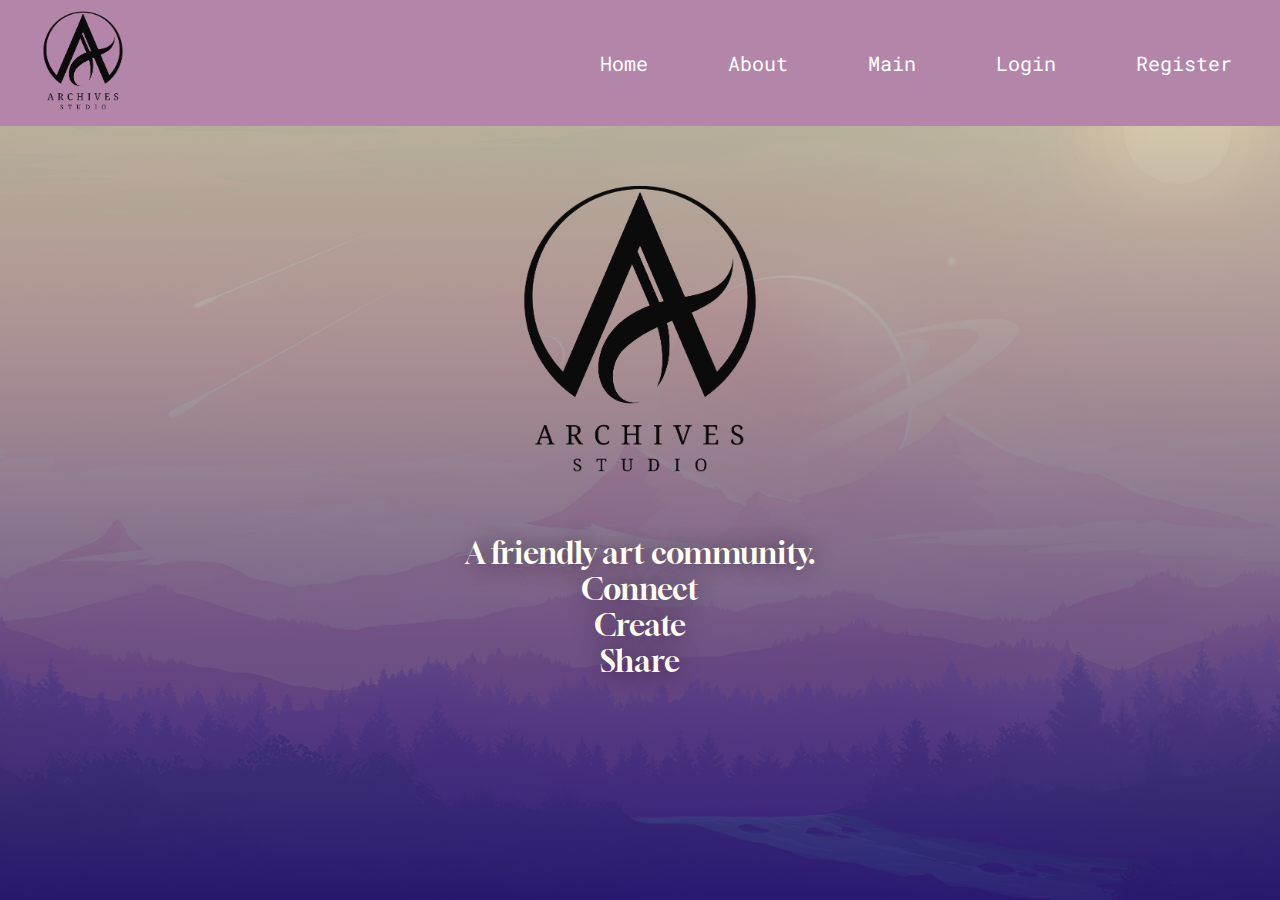
<file: index.html>
<!DOCTYPE html>

<head>
    <meta charset = "utf-8">
    <meta name = "viewport" content = "width=device-width, initial-scale = 1"> 
    <link rel = "stylesheet" href ="style.css">
    <link rel="website icon" type="svg" href="images/logo.png"/>
    <title> Archives Studio </title>
</head>

<body>
    <section class = "header">
        <nav>
            <a href = "index.html"><img class = "logo" src = "images/logo.png" alt = "logo"> </a>
            <div class = "nav_content">
            <ul>
                <li><a href = "index.html"> Home</a></li>
                <li><a href = "about.html"> About</a></li>
                <li><a href = "main.html"> Main</a></li>
                <li><a href = "login.html"> Login</a></li>
                <li><a href = "register.html"> Register</a></li>
            </ul>
            </div>
        </nav>
    <div class = "content">
        <img src = "images/logo2.png">
    <div class = "text">
        <p> A friendly art community.<br> Connect<br>Create<br> Share</p>
        </div>
    </div>
    </section>
</body>
</file>
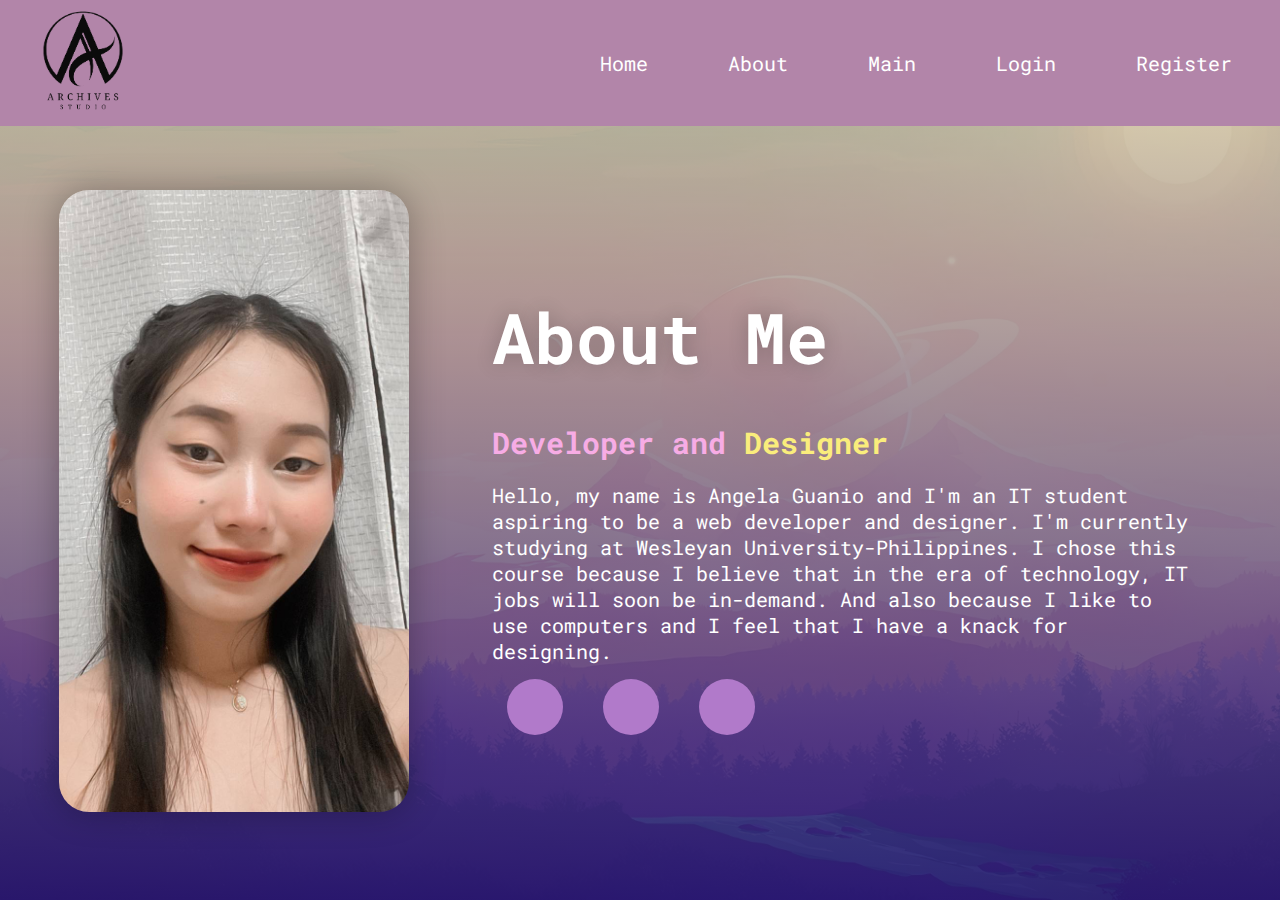
<file: about.html>
<!DOCTYPE html>

<head>
    <meta charset = "utf-8">
    <title> About </title>
    <meta name = "viewport" content = "width=device-width, initial-scale = 1"> 
    <link rel = "stylesheet" href ="about_style.css">
    <link rel="stylesheet" href="https://cdnjs.cloudflare.com/ajax/libs/font-awesome/6.3.0/css/all.min.css" integrity="sha512-SzlrxWUlpfuzQ+pcUCosxcglQRNAq/DZjVsC0lE40xsADsfeQoEypE+enwcOiGjk/bSuGGKHEyjSoQ1zVisanQ==" crossorigin="anonymous" referrerpolicy="no-referrer" />
    <link rel="website icon" type="svg" href="images/logo.png"/>
</head>

<body>
    <section class = "header">
        <nav>
            <a href = "index.html"><img class = "logo" src = "images/logo.png" alt = "logo"> </a>
            <div class = "nav_content">
            <ul>
                <li><a href = "index.html"> Home</a></li>
                <li><a href = "about.html"> About</a></li>
                <li><a href = "main.html"> Main</a></li>
                <li><a href = "login.html"> Login</a></li>
                <li><a href = "register.html"> Register</a></li>
            </ul>
            </div>
        </nav>

    <div class = "about">
        <img src="images/me.jpg">
        <div class = "about_details">
            <h1>About me</h1>
            <h3>Developer and <span>Designer</span></h3>
            <p> Hello, my name is Angela Guanio and I'm an IT student aspiring to be a web developer and designer. I'm currently studying at Wesleyan University-Philippines. I chose this course because I believe that in the era of technology, IT jobs will soon be in-demand. And also because I like to use computers and I feel that I have a knack for designing.
            </p>
            
        <div class = "socials">
            <a href="https://www.facebook.com/angela.guanio.9"> <i class="fa-brands fa-facebook"></i></a>
            <a href="https://www.instagram.com/_anjellaaa/"> <i class="fa-brands fa-instagram"></i></a>
            <a href="https://twitter.com/jellaaa08"> <i class="fa-brands fa-twitter"></i></a>
        </div>
        </div>
        
        
    </div>
        
        
</section>
</body>
</file>
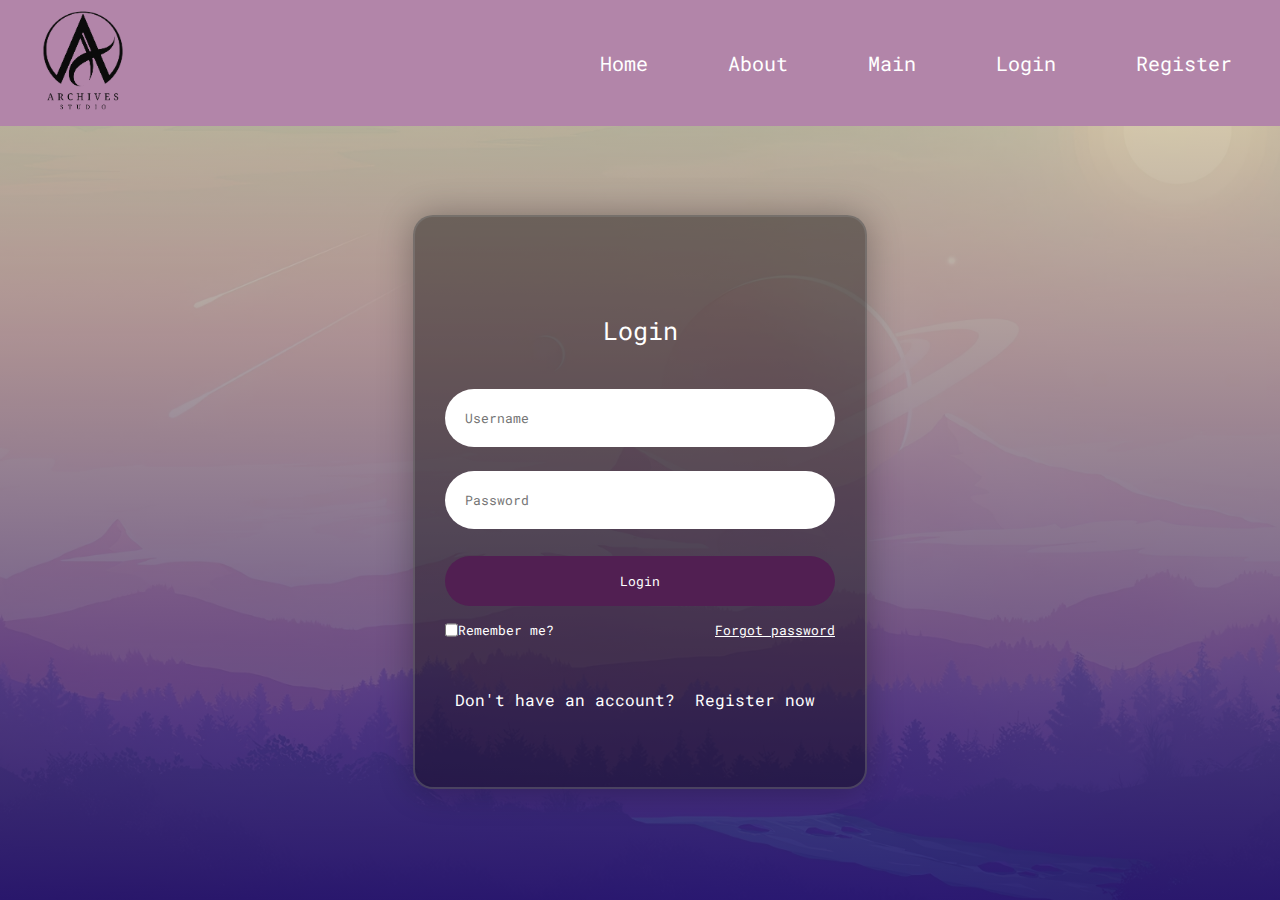
<file: login.html>
<!DOCTYPE html>

<head>
    <meta charset = "utf-8">
    <meta name = "viewport" content = "width=device-width, initial-scale = 1"> 
    <link rel = "stylesheet" href ="login_style.css">
    <link rel="website icon" type="svg" href="images/logo.png"/>
    <title> Login </title>
</head>

<body>
    <section class = "header">
        <nav>
            <a href = "index.html"><img class = "logo" src = "images/logo.png" alt = "logo"> </a>
            <div class = "nav_content">
            <ul>
                <li><a href = "index.html"> Home</a></li>
                <li><a href = "about.html"> About</a></li>
                <li><a href = "main.html"> Main</a></li>
                <li><a href = "login.html"> Login</a></li>
                <li><a href = "register.html"> Register</a></li>
            </ul>
            </div>
        </nav>
    <div class = "form-box">
    <form method = "post">
        <div class = "head">
            <p>Login</p>
        </div>
        <div class = "input_field">
            <input type = "text" class = "input_data" placeholder = "Username" name = "email"required> 
        </div>
        <div class = "input_field">
            <input type = "password" class = "input_data" placeholder = "Password" required> 
        </div>
        <div class = "login">
            <button type = "submit" class="login_button"> Login</button>
        </div>
        <div class = "bottom">
            <div class = "bottomtext">
            <div class = "rememberme">
                <input type= "checkbox" id = "check">
                <label for = "check"> Remember me? </label>
            </div>
            <div class = "forgot">
                <label><a href = "#"> Forgot password</a></label>
            </div>
            </div>
            <div class = "no_acc">
                <p> Don't have an account? <a href="register.html"><label>Register now</label></a></p>
            </div>
        </div>
    </form>
    </div>
    </section>
    
    
</body>
</file>
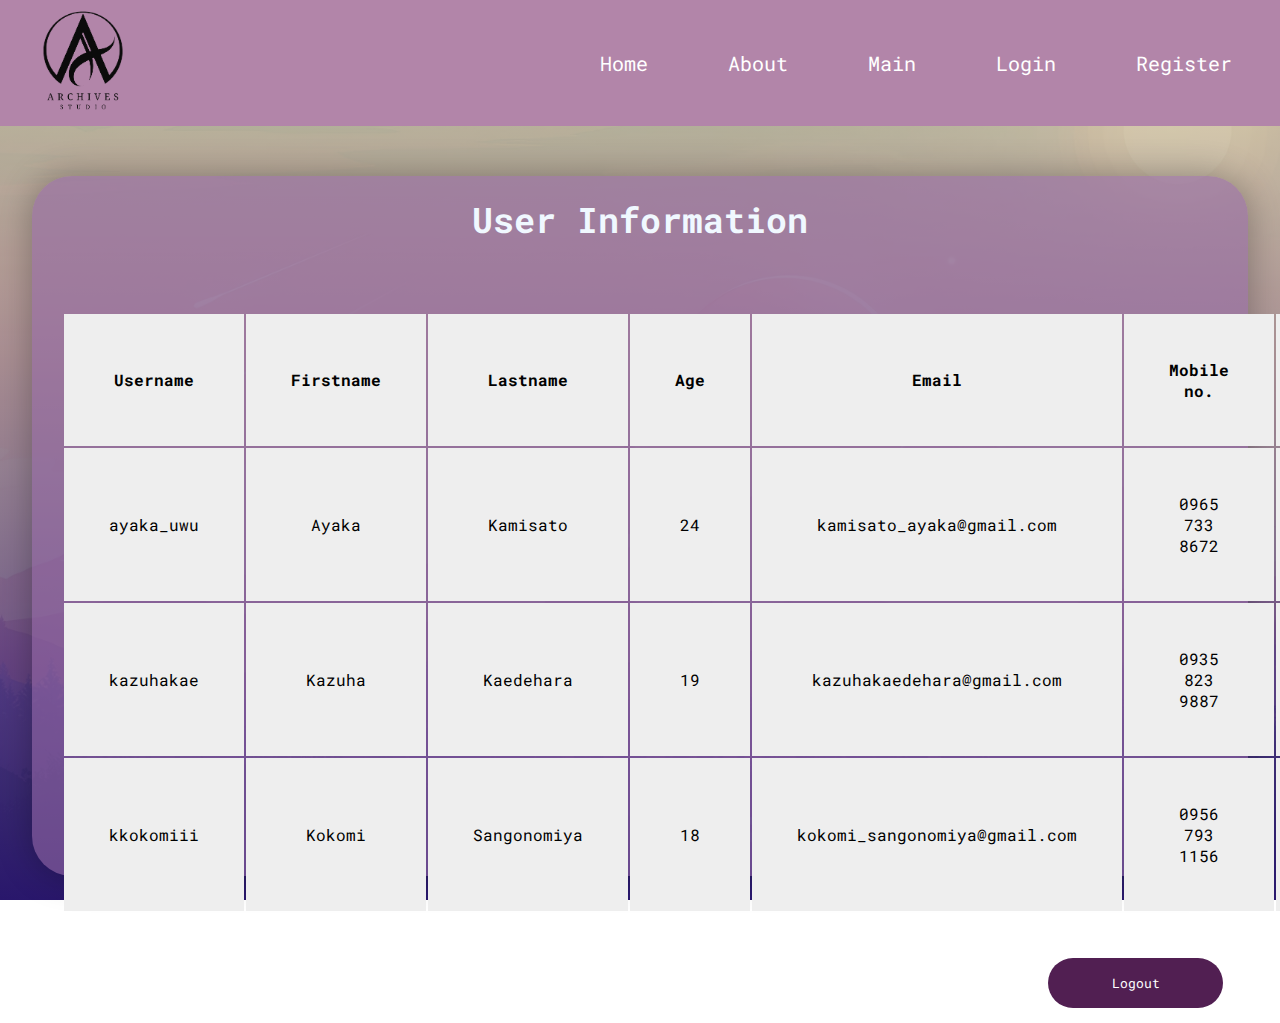
<file: main.html>
<!DOCTYPE html>

<head>
    <meta charset = "utf-8">
    <meta name = "viewport" content = "width=device-width, initial-scale = 1"> 
    <link rel = "stylesheet" href ="main_style.css">
    <link rel="website icon" type="svg" href="images/logo.png"/>
    <title> Main </title>
</head>

<body>
    <section class = "header">
        <nav>
            <a href = "index.html"><img class = "logo" src = "images/logo.png" alt = "logo"> </a>
            <div class = "nav_content">
            <ul>
                <li><a href = "index.html"> Home</a></li>
                <li><a href = "about.html"> About</a></li>
                <li><a href = "main.html"> Main</a></li>
                <li><a href = "login.html"> Login</a></li>
                <li><a href = "register.html"> Register</a></li>
            </ul>
            </div>
        </nav>
        
    <div class = "table_box">
            <h1 class = "heading">User Information</h1>
            <table class="table">
              <tbody>
            <tr>
                <th> Username</th>
                <th> Firstname</th>
                <th> Lastname</th>
                <th> Age</th>
                <th> Email</th>
                <th> Mobile no.</th>
                <th> Gender</th>
                <th> Birthday</th>
            </tr>
                
             <tr>
                <td>ayaka_uwu</td>
                <td>Ayaka</td>
                <td>Kamisato</td>
                <td>24</td>
                <td>kamisato_ayaka@gmail.com</td>
                <td>0965 733 8672</td>
                <td>Female</td>
                <td>September 28, 1998</td>
             </tr>
                
                <tr>
                <td>kazuhakae</td>
                <td>Kazuha</td>
                <td>Kaedehara</td>
                <td>19</td>
                <td>kazuhakaedehara@gmail.com</td>
                <td>0935 823 9887</td>
                <td>Male</td>
                <td>October 29, 2003</td>
             </tr>
                
             <tr>
                <td>kkokomiii</td>
                <td>Kokomi</td>
                <td>Sangonomiya</td>
                 <td>18</td>
                <td>kokomi_sangonomiya@gmail.com</td>
                <td>0956 793 1156</td>
                <td>Female</td>
                <td>February 22, 2004</td>
             </tr>
            </tbody>
            </table>
        <div class = "logout">
             <button type = "submit" class="logout_button"> Logout</button>
        </div>
    </div>
    </section>
</body>
</file>
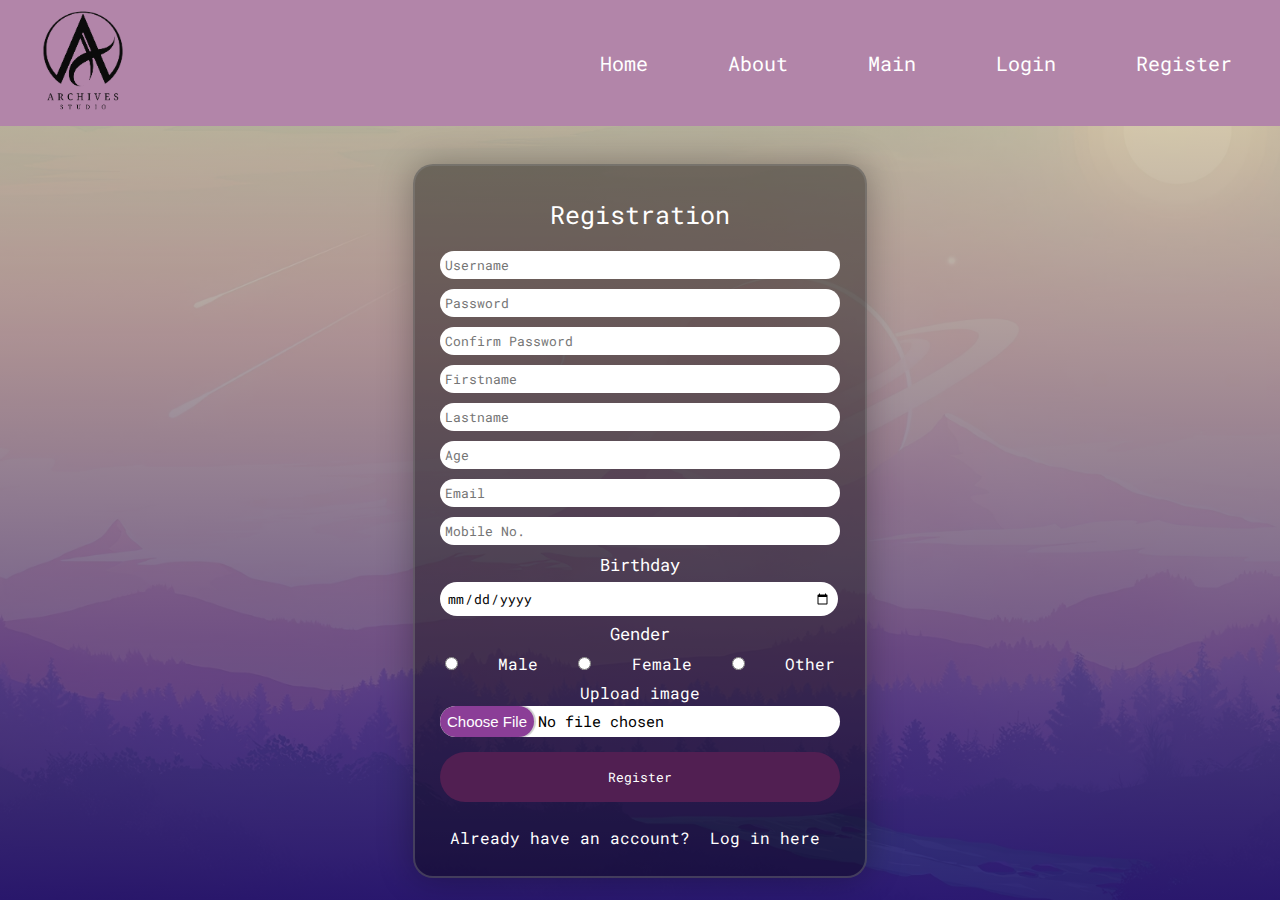
<file: register.html>
<!DOCTYPE html>

<head>
    <meta charset = "utf-8">
    <title> My Website </title>
    <meta name = "viewport" content = "width=device-width, initial-scale = 1"> 
    <link rel = "stylesheet" href ="register_style.css">
    <link rel="website icon" type="svg" href="images/logo.png"/>
    <title> Register </title>
</head>

<body>
    <section class = "header">
        <nav>
            <a href = "index.html"><img class = "logo" src = "images/logo.png" alt = "logo"> </a>
            <div class = "nav_content">
            <ul>
                <li><a href = "index.html"> Home</a></li>
                <li><a href = "about.html"> About</a></li>
                <li><a href = "main.html"> Main</a></li>
                <li><a href = "login.html"> Login</a></li>
                <li><a href = "register.html"> Register</a></li>
            </ul>
            </div>
        </nav>
        
    <div class = "form-box2">
       <form method = "post">
        <div class = "head">
            <p>Registration</p>
        </div>
        <div class = "input_field">
            <input type = "text" class = "input_data" placeholder = "Username"  required> 
        </div>
        
        <div class = "input_field">
            <input type = "password" class = "input_data" placeholder = "Password" required> 
        </div>
        
         <div class = "input_field">
            <input type = "password" class = "input_data" placeholder = "Confirm Password" required> 
        </div>
          
        <div class = "input_field">
            <input type = "text" class = "input_data" placeholder = "Firstname" required> 
        </div>
           
         <div class = "input_field">
            <input type = "text" class = "input_data" placeholder = "Lastname" required> 
        </div>
           
        <div class = "input_field">
            <input type = "number" class = "input_data" placeholder = "Age" min = "0" max = "100" required> 
        </div>
        
        <div class = "input_field">
            <input type = "email" class = "input_data" placeholder = "Email" name = "email" required> 
        </div>
        
        <div class = "input_field">
            <input type = "number" class = "input_data" placeholder = "Mobile No." required> 
        </div>
        
        <div class = "birthday_field">
            <span class = "birthday_title">Birthday</span>
            <input type = "date" class = "birthday_data" max = "2023-03-06" required>
        </div>   
           
        <div class = "gender_details">
            <span class = "gender_title">Gender</span>
         <div class = "gender_category">
            <input type = "radio"  name = "gender" id = "male">
            <label for = "male"> Male </label>
            <input type = "radio"  name = "gender" id = "female">
            <label for = "female"> Female </label>
            <input type = "radio"  name = "gender" id = "other">
            <label for = "other"> Other </label>
         </div>
        </div>  
        
        
        <div class = "upload_pic">
            <span class = "image_title">Upload image</span>
           <input type = "file" class = "file_button">
        </div>
           
        <div class = "register">
            <button type = "submit" class="register_button"> Register</button>
        </div>
           
        <div class = "bottom">
            <div class = "have_acc">
                <p> Already have an account? <a href="login.html"><label>Log in here</label></a></p>
            </div>
        </div>
    </form>
    </div>
    </section>
</body>
</file>
<file: style.css>
@import url('https://fonts.googleapis.com/css2?family=Roboto+Mono&display=swap');

@import url('https://fonts.googleapis.com/css2?family=Gloock&display=swap');


* {
    margin: 0;
    padding: 0;
    font-family: 'Roboto Mono' , monospace;
}

/* FIRST PAGE*/

.header{
    min-height: 100vh;
    width: 100%;
    background-image: linear-gradient(rgba(221, 211, 140, 0.64),rgba(43, 21, 107, 0.87)), url(images/background.jpg);
    background-position: center;
    background-size: cover;
    position: relative;
}

.logo{
    cursor: pointer;
    order: 3;
    margin-right: auto;
    width: 140px;
}

nav{
    display: flex;
    padding: 1% 1%;
    justify-content: space-between;
    align-items: center;
    height: 100px;
    background-color: #B285A9;
}

.nav_content{
    list-style: none;
    flex: 1;
    text-align: right;
}

.nav_content ul li{
    display: inline-block;
    padding: 8px 20px;
    position: relative;
}

.nav_content ul li a{
    color: #063E61;
    text-decoration: none;
    font-size: 20px;
    color: #fff;
    padding: 10px 15px;
    border-radius: 30px;
}

.nav_content li a:hover{
    background-color: #8B4690;
    transition: 0.3s;
}

.nav_content li a:active{
    background-color: #A87FD1;
    transition: 0.2s;
}

.content img{
    width: 32%;
    height: auto;
    display: flex;
    margin: auto;
}

.text{
    text-align: center;
    color: #FEFFF2;
}

p{
    font-family: 'Gloock', serif;
    font-size: 30px;
    text-shadow: 0 0 20px rgba(0,0,0,0.5);
}
</file>
<file: about_style.css>
@import url('https://fonts.googleapis.com/css2?family=Roboto+Mono&display=swap');

* {
    margin: 0;
    padding: 0;
    font-family: 'Roboto Mono' , monospace;
}

/* FIRST PAGE*/

.header{
    min-height: 100vh;
    width: 100%;
    background-image: linear-gradient(rgba(221, 211, 140, 0.64),rgba(43, 21, 107, 0.87)), url(images/background.jpg);
    background-position: center;
    background-size: cover;
    position: relative;
}

.logo{
    cursor: pointer;
    order: 3;
    margin-right: auto;
    width: 140px;
    
}

nav{
    display: flex;
    padding: 1% 1%;
    justify-content: space-between;
    align-items: center;
    order: 1;
    height: 100px;
    background-color: #B285A9;
}

.nav_content{
    list-style: none;
    flex: 1;
    text-align: right;
    
}

.nav_content ul li{
    display: inline-block;
    padding: 8px 20px;
    position: relative;
    
}

.nav_content ul li a{
    color: #063E61;
    text-decoration: none;
    font-size: 20px;
    color: #fff;
    padding: 10px 15px;
    border-radius: 30px;
}
.nav_content li a:hover{
    background-color: #8B4690;
    transition: 0.3s;
}

.nav_content li a:active{
    background-color: #A87FD1;
    transition: 0.2s;
}


/* ABOUT PAGE*/
.about{
    width: 1500px;
    max-width: 95%;
    display: flex;
    margin: 5% auto;
    justify-content: space-around;
    align-content: center;
}

.about img{
    width: 350px;
    height: auto;
    border-radius: 30px;
    box-shadow: 0 0 35px rgba(0,0,0,0.3);
}

.about_details{
    justify-content: center;
    align-content: center;
    width: 700px;
    padding: 30px;
}

.about_details h1 {
    font-size: 70px;
    color: #fff;
    text-transform: capitalize;
    margin: 40px 0;
    text-shadow: 0 0 20px rgba(0,0,0,0.2);
}

.about_details h3{
    font-size: 30px;
    margin-bottom: 20px;
    color: #F7ACE5;
}

.about_details span{
    font-size: 30;
    margin-bottom: 20px;
    color: #FAED7C;
}
.about_details p{
    font-size: 20px; 
    color: #fff;
}

.socials a {
    width: 40px;
    height: 40px;
    border-radius: 50%;
    display: inline-flex;
    align-items: center;
    justify-content: center;
    font-size: 30px;
    margin: 15px;
    color: #3C1CA2;
    background-color: #B17ACA;
    padding: 8px;
    text-decoration: none;
    
}

.socials a:hover{
    transition: 0.3s;
    background-color: #DCA3DB;
}
</file>
<file: login_style.css>
@import url('https://fonts.googleapis.com/css2?family=Roboto+Mono&display=swap');

* {
    margin: 0;
    padding: 0;
    font-family: 'Roboto Mono' , monospace;
}

/* FIRST PAGE*/

.header{
    min-height: 100vh;
    width: 100%;
    background-image: linear-gradient(rgba(221, 211, 140, 0.64),rgba(43, 21, 107, 0.87)), url(images/background.jpg);
    background-position: center;
    background-size: cover;
    position: relative;
}

.logo{
    cursor: pointer;
    order: 3;
    margin-right: auto;
    width: 140px;
    
}

nav{
    display: flex;
    padding: 1% 1%;
    justify-content: space-between;
    align-items: center;
    order: 1;
    height: 100px;
    background-color: #B285A9;
}

.nav_content{
    list-style: none;
    flex: 1;
    text-align: right;
    
}

.nav_content ul li{
    display: inline-block;
    padding: 8px 20px;
    position: relative;
    
}

.nav_content ul li a{
    color: #063E61;
    text-decoration: none;
    font-size: 20px;
    color: #fff;
    padding: 10px 15px;
    border-radius: 30px;
}
.nav_content li a:hover{
    background-color: #8B4690;
    transition: 0.3s;
}

.nav_content li a:active{
    background-color: #A87FD1;
    transition: 0.2s;
}


/* LOGIN PAGE*/

.form-box{
    position: relative;
    width: 450px;
    height: 570px;
    background: rgba(0,0,0,0.4);
    border: 2px solid rgba(136, 136, 136, 0.37);
    box-shadow: 0 0 35px rgba(0,0,0,0.3);
    border-radius: 20px;
    margin: 7% auto;
    justify-content: center;
    align-items: center;
    display: flex;
    
}

.input_field{
    display: flex;
    padding: 7px 0;
}

.input_data {
    width: 100%;
    padding: 20px;
    margin: 5px auto;
    border: none;
    background: rgba (255,255,255,0.2);
    border-radius: 30px;
}

.head {
    text-align: center;
    font-size: 25px;
    color: #FFFFFF;
    padding: 30px;
    position: relative;
}

.bottomtext{
    display: flex;
    flex-direction: row;
    justify-content: space-between;
    font-size: small;
}

.rememberme{
    display: flex;
    color: #fff;
}  

label a{
    color: #FFFFFF;
}

.login_button{
    width: 100%;
    height: 50px;
    border: none;
    border-radius: 30px;
    margin: 15px 0;
    cursor: pointer;
    background-color: #511F52;
    color: #fff;
}

.login_button:hover{
    background-color: #8A458C;
    box-shadow: 2p 2px 2px 2px rbga(255, 255, 255, 0.5);
}

.no_acc{
    margin: 40px 0 0;
    padding: 10px;
    color: #fff;
}

.no_acc a{
    color: #fff;
    text-decoration: none;
    cursor: pointer;
    padding: 10px ;
}

.no_acc a:hover{
    background-color: #71567D;
    border-radius: 20px;
}

.no_acc a:active{
    background-color: #B85F91;
    border-radius: 20px;
}
</file>
<file: main_style.css>
@import url('https://fonts.googleapis.com/css2?family=Roboto+Mono&display=swap');

* {
    margin: 0;
    padding: 0;
    font-family: 'Roboto Mono' , monospace;
}

/* FIRST PAGE*/

.header{
    min-height: 100vh;
    width: 100%;
    background-image: linear-gradient(rgba(221, 211, 140, 0.64),rgba(43, 21, 107, 0.87)), url(images/background.jpg);
    background-position: center;
    background-size: cover;
    position: relative;
}

.logo{
    cursor: pointer;
    order: 3;
    margin-right: auto;
    width: 140px;
    
}

nav{
    display: flex;
    padding: 1% 1%;
    justify-content: space-between;
    align-items: center;
    height: 100px;
    background-color: #B285A9;
}

.nav_content{
    list-style: none;
    flex: 1;
    text-align: right;
    
}

.nav_content ul li{
    display: inline-block;
    padding: 8px 20px;
    position: relative;
    
}

.nav_content ul li a{
    color: #063E61;
    text-decoration: none;
    font-size: 20px;
    color: #fff;
    padding: 10px 15px;
    border-radius: 30px;
}
.nav_content li a:hover{
    background-color: #8B4690;
    transition: 0.3s;
}

.nav_content li a:active{
    background-color: #A87FD1;
    transition: 0.2s;
}

.heading{
    justify-content: center;
    display: flex;
    margin: 20px;
    font-size: 35px;
    padding: 20px;
    color: aliceblue;
}

.table_box{
    width: 95%;
    height: 700px;
    background-color: rgba(147,103,163,0.6);
    box-shadow: 0 0 35px rgba(0,0,0,0.3);
    margin: 50px auto;
    border-radius: 40px;
}

.table{
    width: 100%;
    height: 50px;
    padding: 30px;
    align-items: center;
}

.tr, td, th{
    padding: 40px;
    text-align: center;
    border: 5px solid #eee;
    background: #eee;
    
}

.logout{
    text-align: right;
    margin: 0 25px;
}

.logout_button{
    width: 15%;
    height: 50px;
    border: none;
    border-radius: 30px;
    margin: 15px 0;
    cursor: pointer;
    background-color: #511F52;
    color: #fff;
}

.logout_button:hover{
    background-color: #8A458C;
    box-shadow: 2p 2px 2px 2px rbga(255, 255, 255, 0.5);
}
</file>
<file: register_style.css>
@import url('https://fonts.googleapis.com/css2?family=Roboto+Mono&display=swap');

* {
    margin: 0;
    padding: 0;
    font-family: 'Roboto Mono' , monospace;
}

/* FIRST PAGE*/
.header{
    min-height: 100vh;
    width: 100%;
    background-image: linear-gradient(rgba(221, 211, 140, 0.64),rgba(43, 21, 107, 0.87)), url(images/background.jpg);
    background-position: center;
    background-size: cover;
    position: relative;
}

.logo{
    cursor: pointer;
    order: 3;
    margin-right: auto;
    width: 140px;
    
}

nav{
    display: flex;
    padding: 1% 1%;
    justify-content: space-between;
    align-items: center;
    order: 1;
    height: 100px;
    background-color: #B285A9;
}

.nav_content{
    list-style: none;
    flex: 1;
    text-align: right;
    
}

.nav_content ul li{
    display: inline-block;
    padding: 8px 20px;
    position: relative;
    
}

.nav_content ul li a{
    color: #063E61;
    text-decoration: none;
    font-size: 20px;
    color: #fff;
    padding: 10px 15px;
    border-radius: 30px;
}
.nav_content li a:hover{
    background-color: #8B4690;
    transition: 0.3s;
}

.nav_content li a:active{
    background-color: #A87FD1;
    transition: 0.2s;
}


/* REGISTER PAGE*/

.form-box2{
    position: relative;
    width: 450px;
    height: 710px;
    background: rgba(0,0,0,0.4);
    border: 2px solid rgba(136, 136, 136, 0.37);
    box-shadow: 0 0 35px rgba(0,0,0,0.3);
    border-radius: 20px;
    margin: 3% auto;
    justify-content: center;
    align-items: center;
    display: flex;
    
}

.input_field{
    display: flex;
    padding: 2px 0;
}

.input_data {
    width: 100%;
    padding: 5px;
    margin: 3px auto;
    border: none;
    background: rgba (255,255,255,0.2);
    border-radius: 30px;
}

.head {
    text-align: center;
    font-size: 25px;
    color: #FFFFFF;
    padding: 15px;
    position: relative;
}

.gender_title{
    display: flex;
    justify-content: center;
    font-size: 17px;
    color: #fff;
    padding: 3px;
}

.gender_category{
    display: flex;
    justify-content: space-between;
    align-items: center;
    padding: 5px;
    color: #fff;
}

.birthday_data{
    width: 96%;
    padding: 7px;
    margin: 3px auto;
    border: none;
    background: rgba (255,255,255,0.2);
    border-radius: 30px;
}

.birthday_title{
    display: flex;
    justify-content: center;
    font-size: 17px;
    color: #fff;
    padding: 3px;
}

.image_title{
    display: flex;
    color: #fff;
    justify-content: center;
    padding: 3px;
}

.file_button{
    font-size: 15px;
    background: #fff;
    border-radius: 30px;
    outline: none;
    width: 100%;
}

::-webkit-file-upload-button{
    color: #fff;
    background: #8B3E97;
    padding: 7px;
    border: none;
    border-radius: 20px;
    box-shadow: 1px 0 1px 1px rgba(0, 0, 0, 0.2);
}

::-webkit-file-upload-button:hover{
    background-color: #C46DD2;
    cursor: pointer;
}

.register_button{
    width: 100%;
    height: 50px;
    border: none;
    border-radius: 30px;
    margin: 15px 0;
    cursor: pointer;
    background-color: #511F52;
    color: #fff;
}

.register_button:hover{
    background-color: #8A458C;
    box-shadow: 2p 2px 2px 2px rbga(255, 255, 255, 0.5);
}

.have_acc{
    padding: 10px;
    color: #fff;
}

.have_acc a{
    color: #fff;
    text-decoration: none;
    cursor: pointer;
    padding: 10px;
}

.have_acc a:hover{
    background-color: #71567D;
    border-radius: 20px;
}

.have_acc a:active{
    background-color: #B85F91;
    border-radius: 20px;
}
</file>
